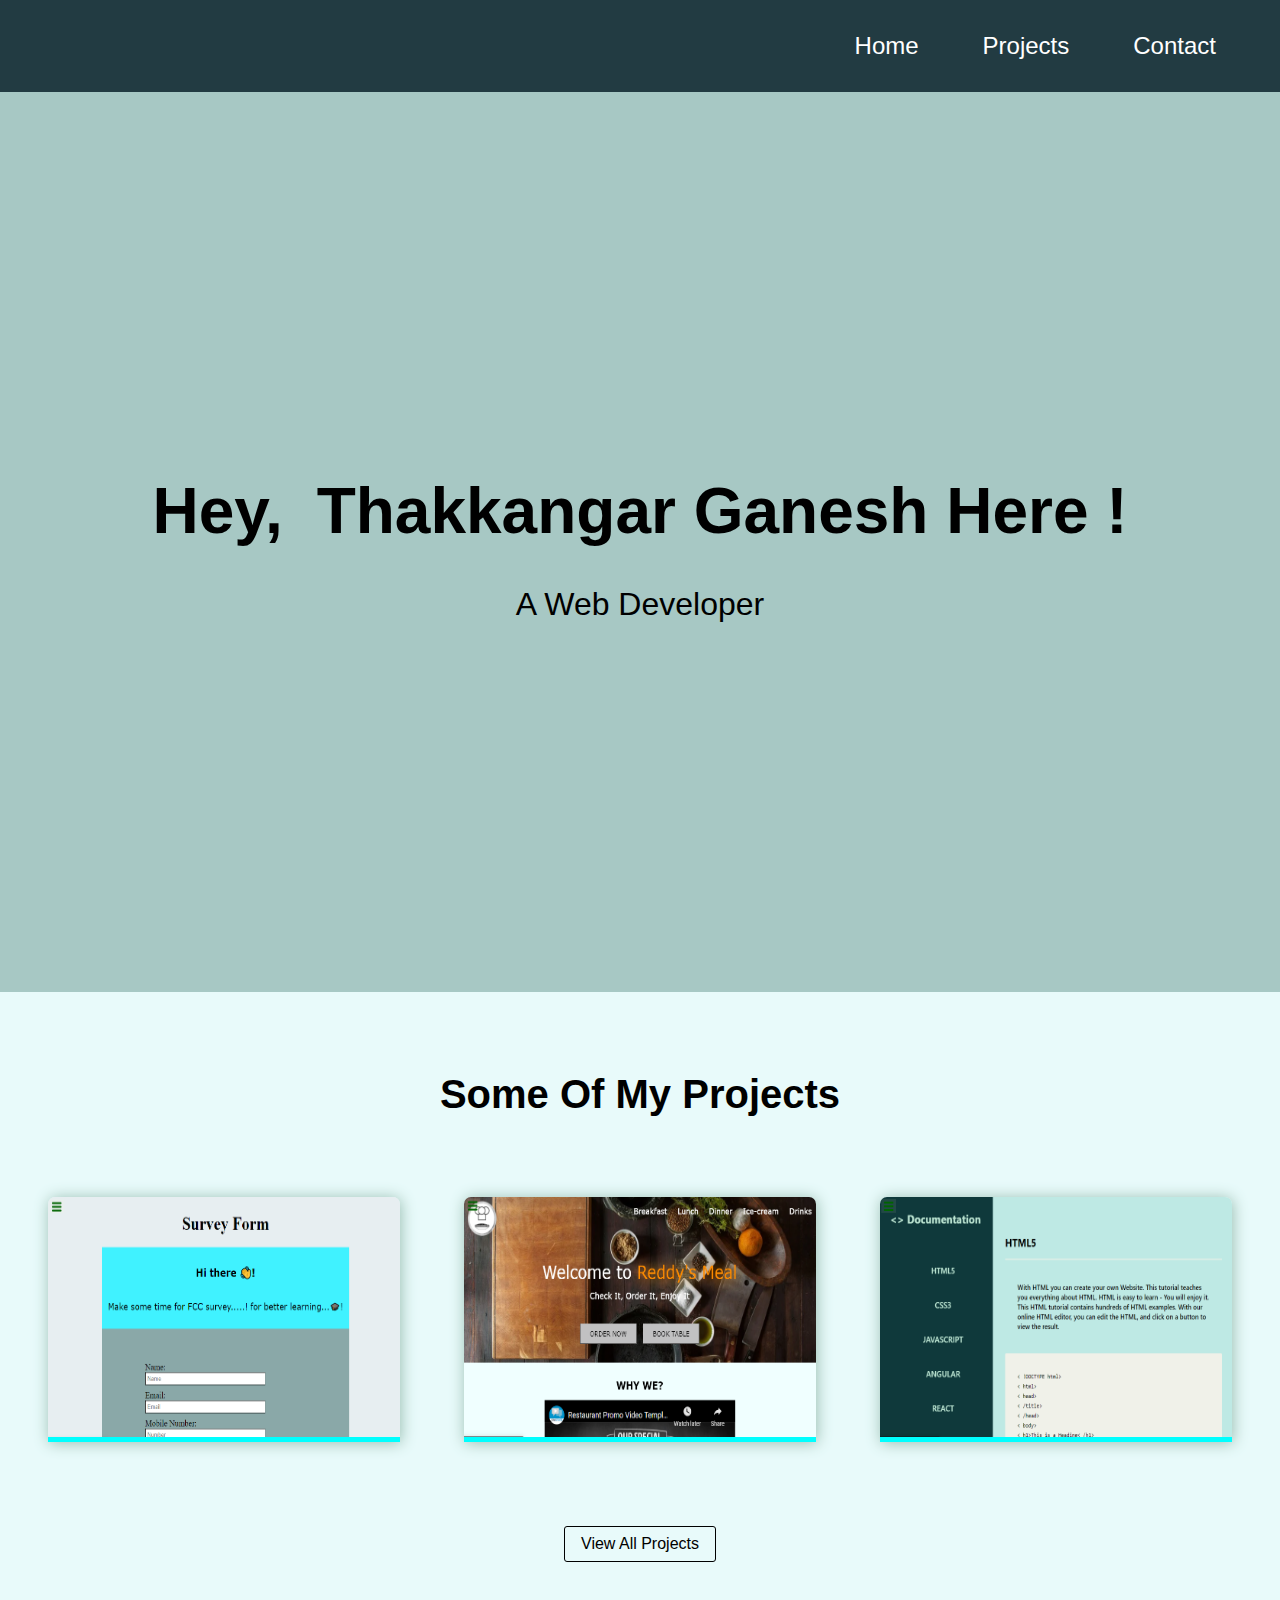
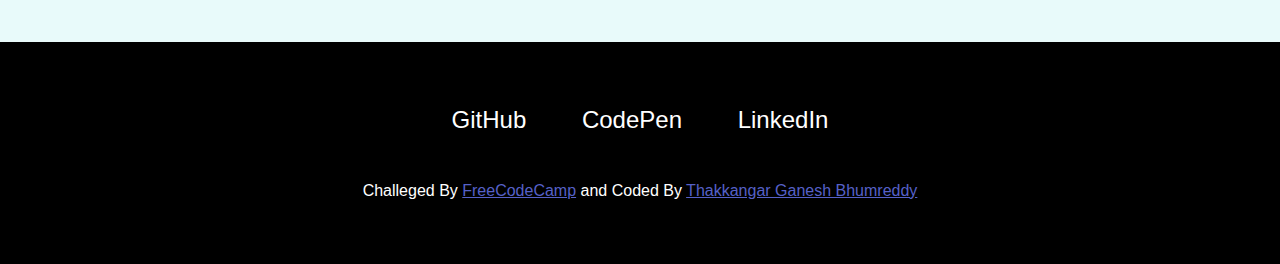
<file: Personal Portfolio/index.html>
<!DOCTYPE html>
<html lang="en">

<head>
    <meta charset="UTF-8">
    <meta http-equiv="X-UA-Compatible" content="IE=edge">
    <meta name="viewport" content="width=device-width, initial-scale=1.0">
    <title>Personal Portfolio</title>
</head>
<link rel="stylesheet" href="style.css">

<body>

    <nav id="navbar">
        <ul>
            <li> <a href="#welcome-section">Home</a> </li>
            <li> <a href="#projects">Projects</a> </li>
            <li> <a href="#profile-link">Contact</a> </li>
        </ul>
    </nav>

    <section id="welcome-section">
        <h1>Hey, <span>Thakkangar Ganesh Here !</span></h1>
        <p>A Web Developer</p>
    </section>

    <section id="projects">
        <h1>Some Of My Projects</h1>
        <div id="main">
            <div class="project-tile">
                <a href="https://codepen.io/ganeshaa59/pen/YzQgyKO"> <img src="p1.png" alt=""></a>
            </div>
            <div class="project-tile">
                <a href="https://codepen.io/ganeshaa59/pen/eYRXpZW"> <img src="p2.png" alt=""> </a>
            </div>
            <div class="project-tile">
                <a href="https://codepen.io/ganeshaa59/pen/JjJzYMa"> <img src="p3.png" alt=""> </a>
            </div>
        </div>
        <div id="view-more">
            <a href="https://codepen.io/your-work" target="_blank"> View All Projects </a>
        </div>
    </section>

    <footer id="profile-link">
        <div id="social">
            <a href="https://github.com/ganeshaa59/" target="_blank">GitHub</a>
            <a href="" target="_blank">CodePen</a>
            <a href="linkedin.com/in/ganesh-bhumreddy-thakkangar-ab7068205" target="_blank">LinkedIn</a>
        </div>

        <div id="contact-me">
            Challeged By <a href="https://codepen.io/ganeshaa59/pen/YzQgyKO" target="_blank">FreeCodeCamp</a>
            and Coded By <a href="https://www.freecodecamp.org/learn/responsive-web-design/" target="_blank">Thakkangar
                Ganesh Bhumreddy</a>
        </div>
    </footer>

</body>
</html>
</file>
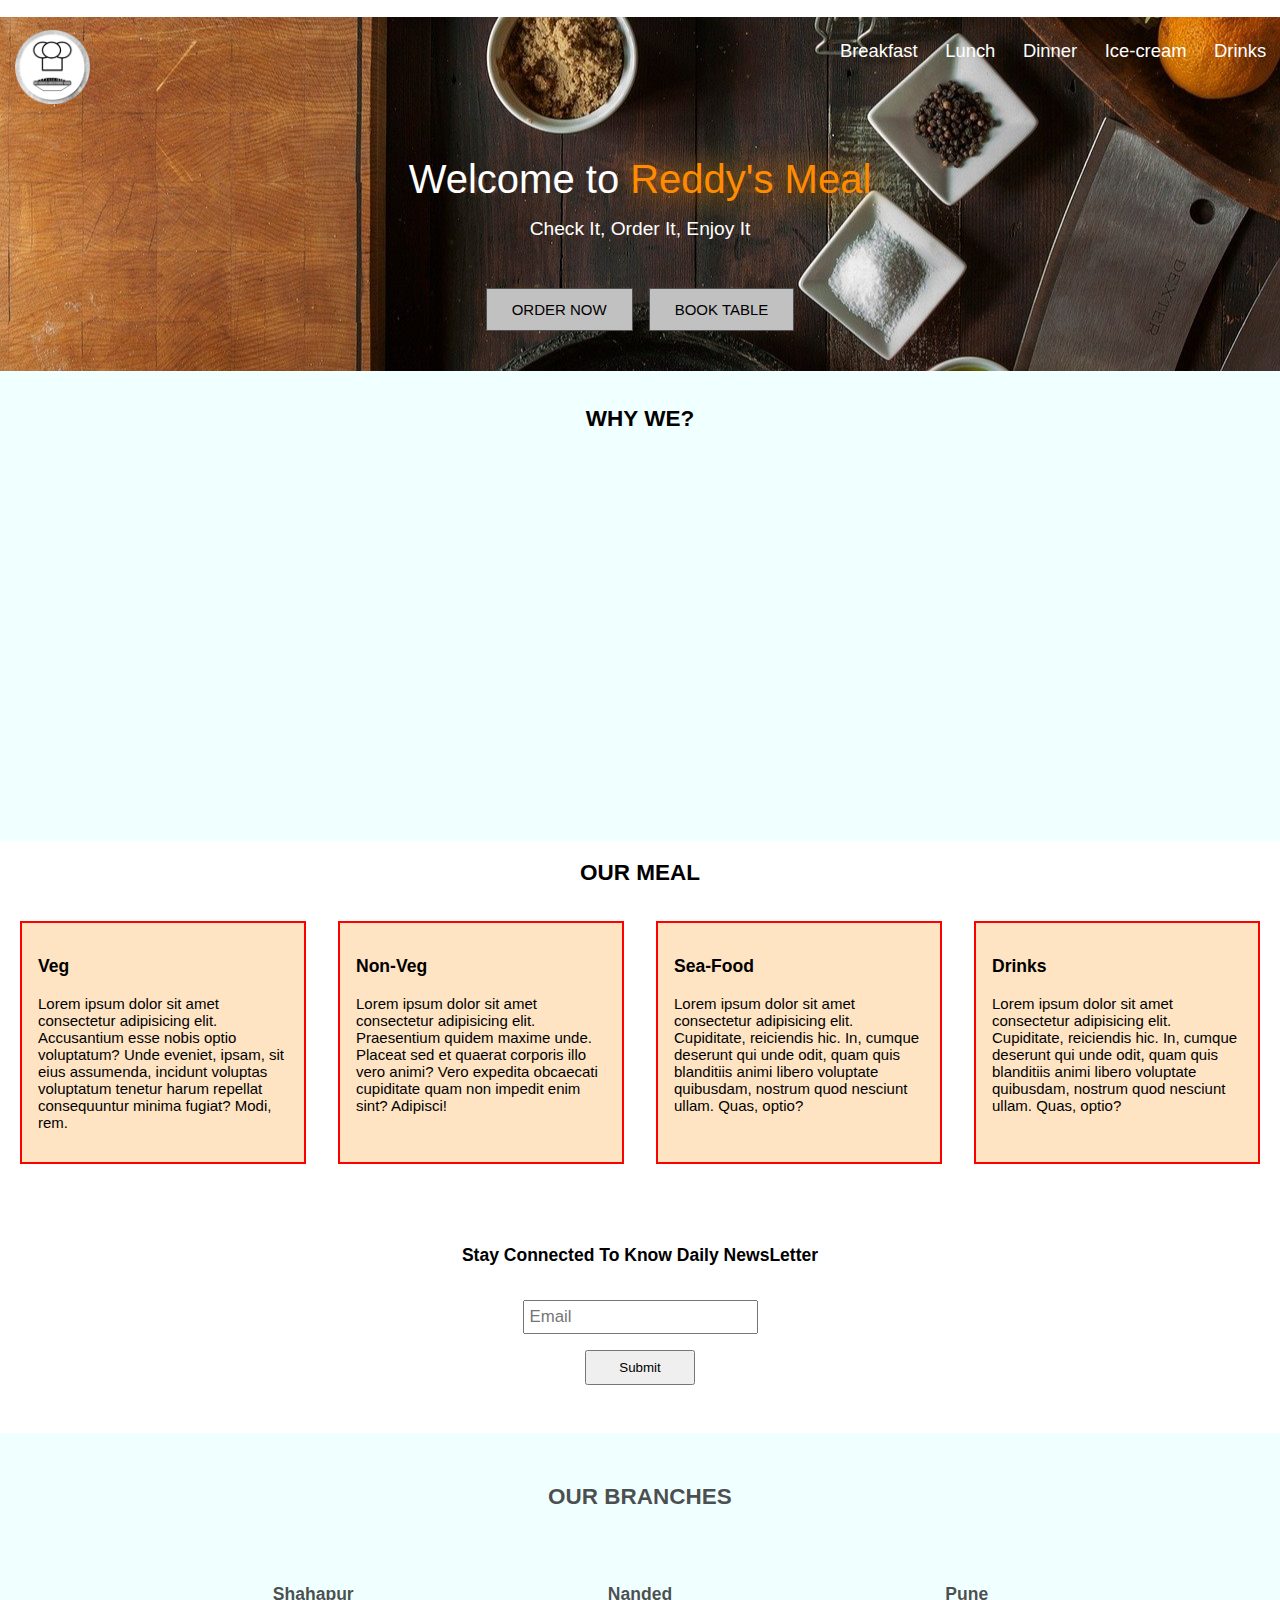
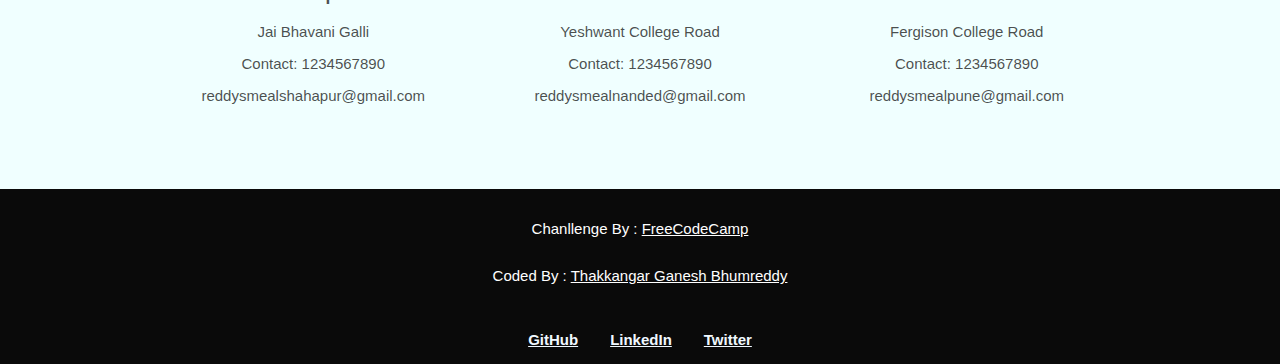
<file: Product Landing Page/index.html>
<!DOCTYPE html>
<html lang="en">

<head>
    <meta charset="UTF-8">
    <meta http-equiv="X-UA-Compatible" content="IE=edge">
    <meta name="viewport" content="width=device-width, initial-scale=1.0">
    <title>Landing Page</title>
</head>
<link rel="stylesheet" href="style.css">
https://cdn.pixabay.com/photo/2014/10/22/16/38/ingredients-498199_960_720.jpg
<body>
    <div id="top">
        <header>

            <div id="logo">
                <img id="header-img" src="logo.png" alt="Error" height="100px" width="150px">

            </div>

            <nav id="nav-bar">
                <ul>
                    <li><a class="nav-link" href="#">Breakfast</a></li>
                    <li><a class="nav-link" href="#">Lunch</a></li>
                    <li><a class="nav-link" href="#">Dinner</a></li>
                    <li><a class="nav-link" href="#">Ice-cream</a></li>
                    <li><a class="nav-link" href="#">Drinks</a></li>
                </ul>
            </nav>
        </header>
        <div class="description">
            <p id="header">Welcome to <span id="brand">Reddy's Meal</span></p>
            <p id="tag">Check It, Order It, Enjoy It</p>
        </div>
        <div id="btn">
            <a href="">ORDER NOW</a>
            <a href="">BOOK TABLE</a>
        </div>

    </div>


    <div id="middle">
        <h2>WHY WE?</h2>
        <iframe  src="https://www.youtube.com/embed/k8xRBTvbA0U" title="YouTube video player"
            frameborder="0"
            allow="accelerometer; autoplay; clipboard-write; encrypted-media; gyroscope; picture-in-picture"
            allowfullscreen></iframe>

    </div>

    <h2 id="meal-head">OUR MEAL</h2>

    <div class="lower">

        <div id="veg">
            <h3>Veg</h3>
            <p>Lorem ipsum dolor sit amet consectetur adipisicing elit. Accusantium esse nobis optio voluptatum? Unde
                eveniet, ipsam, sit eius assumenda, incidunt voluptas voluptatum tenetur harum repellat consequuntur
                minima fugiat? Modi, rem.</p>
        </div>
        <div id="non-veg">
            <h3>Non-Veg</h3>
            <p>Lorem ipsum dolor sit amet consectetur adipisicing elit. Praesentium quidem maxime unde. Placeat sed et
                quaerat corporis illo vero animi? Vero expedita obcaecati cupiditate quam non impedit enim sint?
                Adipisci!</p>
        </div>
        <div id="sea">
            <h3>Sea-Food</h3>
            <p>Lorem ipsum dolor sit amet consectetur adipisicing elit. Cupiditate, reiciendis hic. In, cumque deserunt
                qui unde odit, quam quis blanditiis animi libero voluptate quibusdam, nostrum quod nesciunt ullam. Quas,
                optio?</p>
        </div>
        <div id="drink">
            <h3>Drinks</h3>
            <p>Lorem ipsum dolor sit amet consectetur adipisicing elit. Cupiditate, reiciendis hic. In, cumque deserunt
                qui unde odit, quam quis blanditiis animi libero voluptate quibusdam, nostrum quod nesciunt ullam. Quas,
                optio?</p>
        </div>
    </div>


    <form action=" https://www.freecodecamp.com/email-submit" method="POST" id="form">

        <h3>Stay Connected To Know Daily NewsLetter</h3>
        <input type="email" id="email" placeholder="Email">

        <input type="button" value="Submit" id="submit">

    </form>

    <footer>
        <div id="branch">
            <h2>OUR BRANCHES</h2>

            <div id="address">
                <div id="shahapur">
                    <h3 id="s">Shahapur</h3>
                    <p>Jai Bhavani Galli</p>
                    <p>Contact: 1234567890</p>
                    <p>reddysmealshahapur@gmail.com</p>
    
                </div>
                <div id="nanded">
                    <h3 id="s">Nanded</h3>
                    <p>Yeshwant College Road</p>
                    <p>Contact: 1234567890</p>
                    <p>reddysmealnanded@gmail.com</p>
    
                </div>
                <div id="pune">
                    <h3 id="s">Pune</h3>
                    <p>Fergison College Road</p>
                    <p>Contact: 1234567890</p>
                    <p>reddysmealpune@gmail.com</p>
    
                </div>
            </div>
        </div>


    </footer>

    <div id="foot">
        <div id="auther">
            <p>Chanllenge By : <a href="">FreeCodeCamp</a></p>
            <p>Coded By : <a href="">Thakkangar Ganesh Bhumreddy</a></p>
        </div>

        <strong id="media">
            <a href="#">GitHub</a>
            <a href="">LinkedIn</a>
            <a href="">Twitter</a>

        </strong>
    </div>
</body>

</html>
</file>
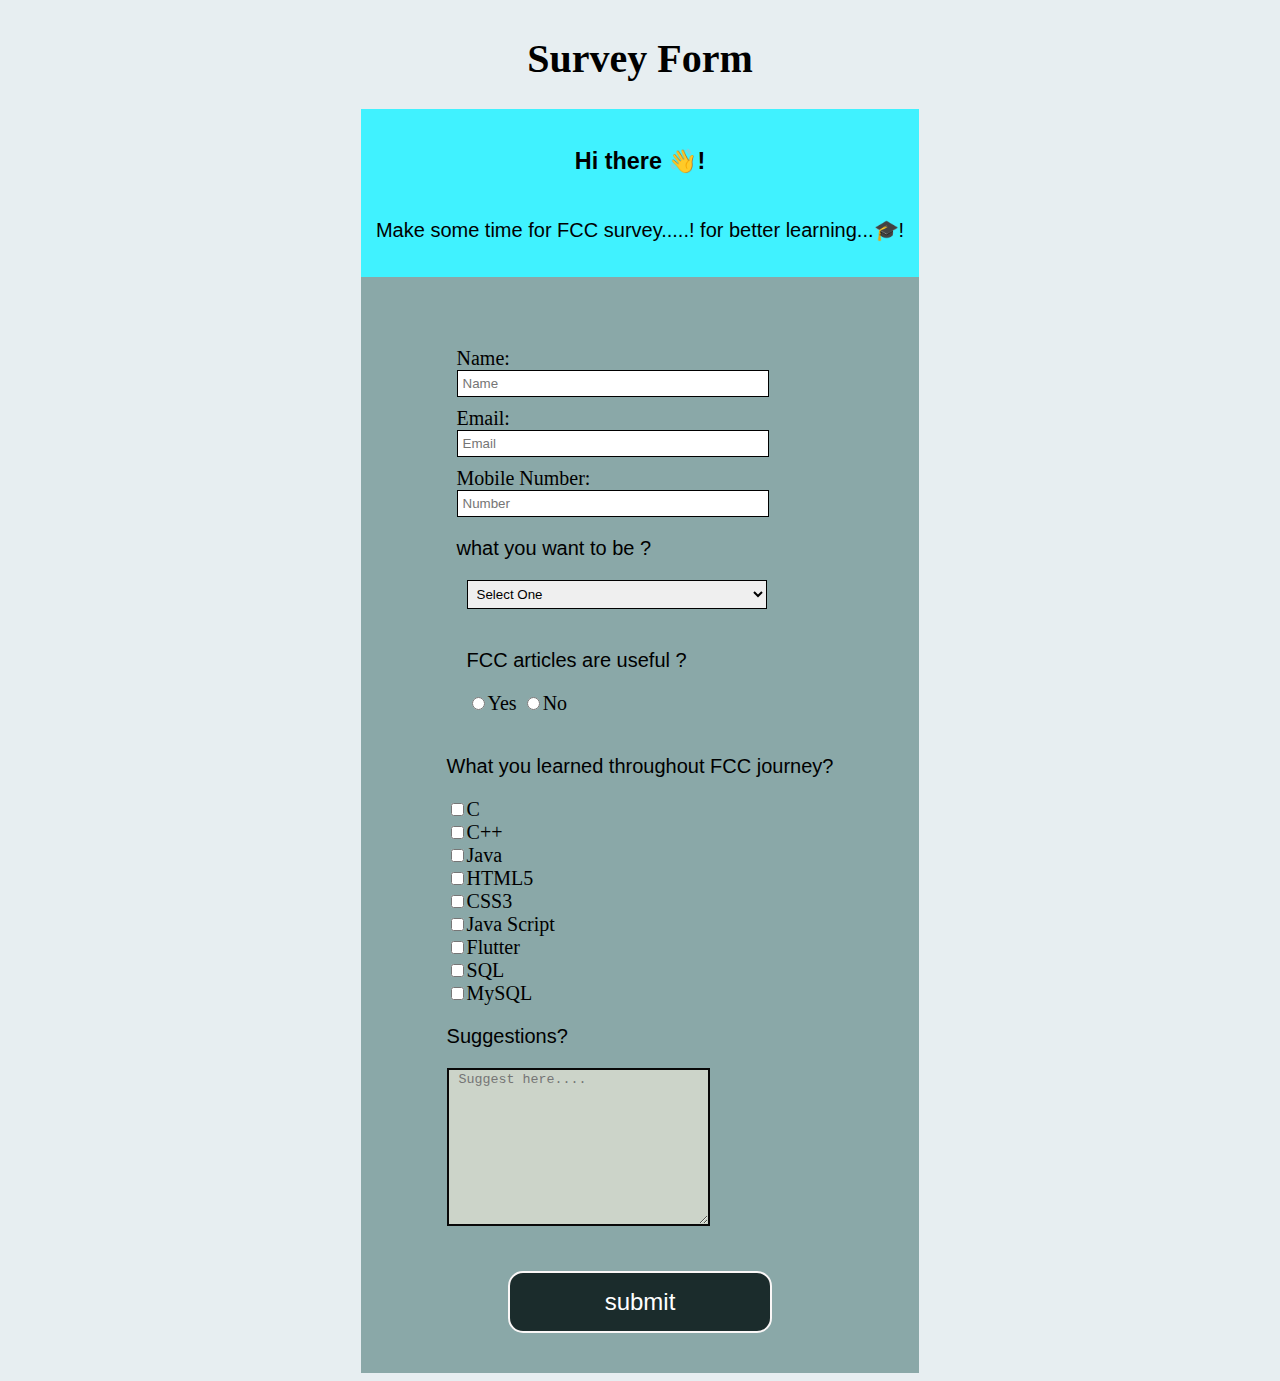
<file: Survey Form/index.html>
<!DOCTYPE html>
<html lang="en">

<head>
    <meta charset="UTF-8">
    <meta http-equiv="X-UA-Compatible" content="IE=edge">
    <meta name="viewport" content="width=device-width, initial-scale=1.0">
    <title>Survey Form</title>
</head>
    <link rel="stylesheet" href="style.css">
<body>
    
    <div class="container">
        <div id="header">
            <h1>Survey Form</h1>
        </div>
        <div class="description">
            <h3 id="head1">Hi there 👋!</h3>
            <p>Make some time for FCC survey.....! for better learning...🎓!</p>
        </div>
        <div class="form">
            <form action="#">

                <div class="name">
                    <label for="name">Name:</label>
                    <input type="text" placeholder="Name" id="name">
                </div>

                <div class="email">
                    <label for="email">Email:</label>
                    <input type="email" placeholder="Email" id="email">
                </div>

                <div class="number">
                    <label for="number">Mobile Number:</label>
                    <input type="number" placeholder="Number" id="number" max="10">
                </div>
                <div class="selection">
                <p>what you want to be ?</p>
            <select name="" id="dropdown" required>
                <option disabled selected value> Select One </option>
                <option value="">Frontend Developer</option>
                <option value="">Backend Developer</option>
                <option value="">Full Stack Developer</option>
                <option value="">Master in Datascience</option>
                <option value="">Ethical Hacker</option>
            </select>
            </div>

            <div id="radio">
                <p>FCC articles are useful ?</p>
                <input type="radio" name="p" id="yes">Yes
                <input type="radio" name="p" id="no">No
            </div>
            <div class="selectmore">
                <p>What you learned throughout FCC journey?</p>
                <div> <input type="checkbox" name="" id="">C</div>
                <div> <input type="checkbox" name="" id="">C++</div>
                <div> <input type="checkbox" name="" id="">Java</div>
                <div> <input type="checkbox" name="" id="">HTML5</div>
                <div> <input type="checkbox" name="" id="">CSS3</div>
                <div> <input type="checkbox" name="" id="">Java Script</div>
                <div> <input type="checkbox" name="" id="">Flutter</div>
                <div> <input type="checkbox" name="" id="">SQL</div>
                <div> <input type="checkbox" name="" id="">MySQL</div>
            </div>
            <p>Suggestions?</p>
            <div class="comment">
                
                <textarea name="" id="comment" cols="30" rows="10" placeholder=" Suggest here...."></textarea>
            </div>
            </form>
            <button class="btn">submit</button>

        </div>
       
            
      
       
    </div>

</body>
<style>
   
  
</style>

</html>
</file>
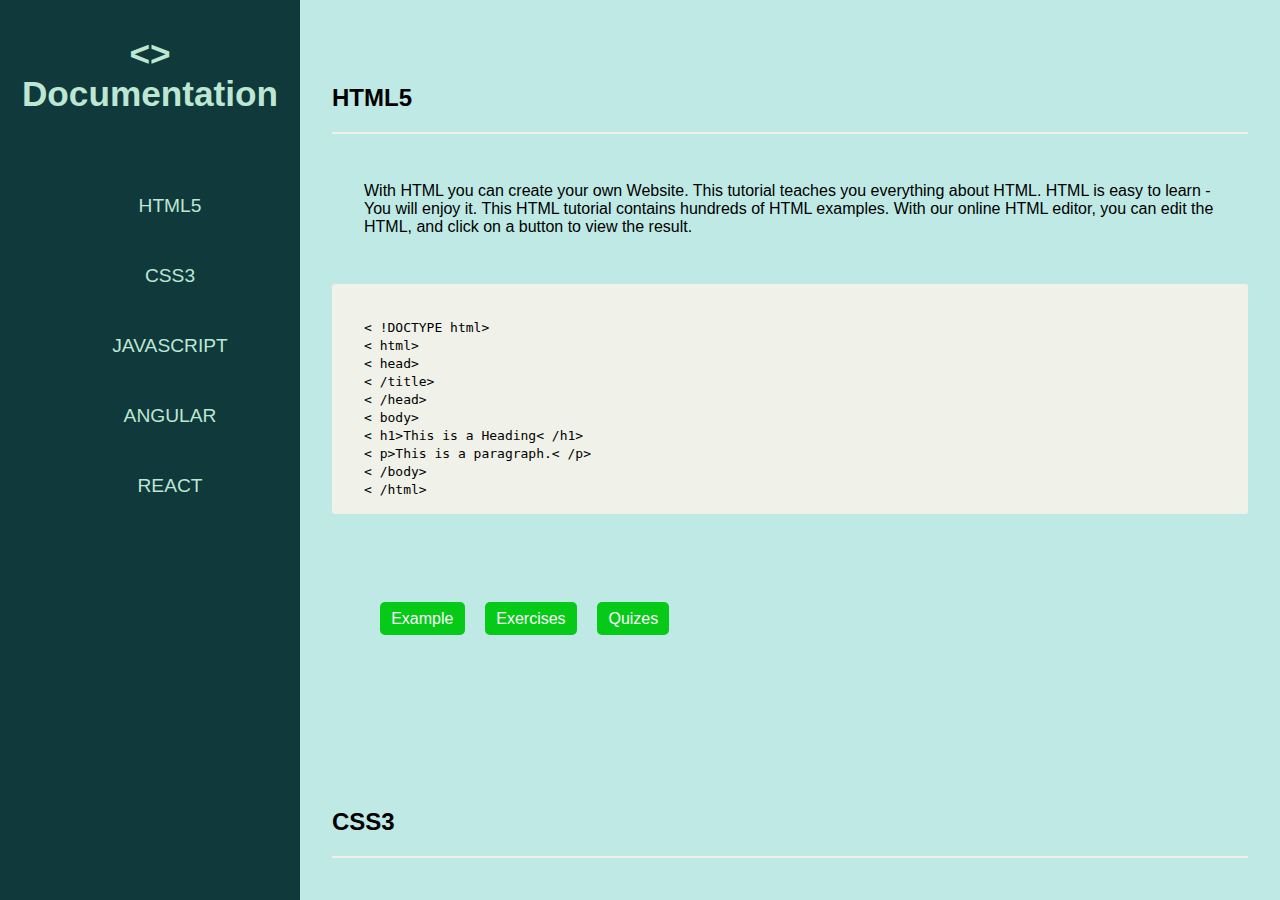
<file: Technical Documentation Page/index.html>
<!DOCTYPE html>
<html lang="en">

<head>
    <meta charset="UTF-8">
    <meta http-equiv="X-UA-Compatible" content="IE=edge">
    <meta name="viewport" content="width=device-width, initial-scale=1.0">
    <title>Technical Documentation Page</title>
</head>
<link rel="stylesheet" href="style.css">

<body>

    <nav id="navbar">
        <header>
            <h1 id="heading">
                <> Documentation
            </h1>
        </header>

        <ul>
            <li><a href="#html_5" class="nav-link">HTML5</a></li>
            <li><a href="#css_3" class="nav-link">CSS3</a></li>
            <li><a href="#java_script" class="nav-link">JAVASCRIPT</a></li>
            <li><a href="#angular_js" class="nav-link">ANGULAR</a></li>
            <li> <a href="#react_js" class="nav-link">REACT</a></li>
        </ul>
    </nav>

    <main  id="main-doc">
        
            <section class="main-section" id="html_5">
                <header>
                    <h2>HTML5</h2>
                </header>
    
                <p>With HTML you can create your own Website. This tutorial teaches you everything about HTML. HTML is easy
                    to learn - You will enjoy it.
    
                    This HTML tutorial contains hundreds of HTML examples. With our online HTML editor, you can edit the
                    HTML, and click on a button to view the result.</p>
                <div id="code1">
                    <code>
                        < !DOCTYPE html> 
                            < html> 
                                < head> 
                                    < /title> 
                                < /head> 
                                < body> 
                                    < h1>This is a Heading< /h1> 
                                    < p>This is a paragraph.< /p> 
                                < /body> 
                            < /html> 
                    </code>
                </div>
                <p>
                <ul>
                    <li><a href="">Example</a></li>
                    <li><a href="">Exercises</a></li>
                    <li><a href="">Quizes</a></li>
                </ul>
                </p>
            </section>
    
            <section class="main-section" id="css_3">
                <header>
                    <h2>CSS3</h2>
                </header>
    
                <p>CSS is a language that describes the style of an HTML document. CSS describes how HTML elements should be
                    displayed. This tutorial will teach you CSS from basic to advanced.
    
                    This CSS tutorial contains hundreds of CSS examples. With our online editor, you can edit the CSS, and
                    click on a button to view the result.</p>
                <div id="code2">
                    <code>
                        body {
                            background-color: lightblue;
                           }
                           h1 {
                            color: white;
                            text-align: center;
                           }
                           p {
                            font-family: verdana;
                            font-size: 20px;
                           }
                    </code>
                </div>
    
                <p>
                <ul>
                    <li><a href="">Example</a></li>
                    <li><a href="">Exercises</a></li>
                    <li><a href="">Quizes</a></li>
                </ul>
                </p>
            </section>
    
            <section class="main-section" id="java_script">
                <header>
                    <h2>JAVASCRIPT</h2>
                </header>
    
                <p>JavaScript is the programming language of HTML and the Web. JavaScript is easy to learn. This tutorial
                    will teach you JavaScript from basic to advanced.
    
                    Web pages are not the only place where JavaScript is used. Many desktop and server programs use
                    JavaScript. Node.js is the best known. Some databases, like MongoDB and CouchDB, also use JavaScript as
                    their programming language.s</p>
                <div id="code3">
                    <code>
                        document. getElementById ("demo"). innerHTML = "Hello JavaScript";
                    </code>
                </div>
    
                <p>
                <ul>
                    <li><a href="">Example</a></li>
                    <li><a href="">Exercises</a></li>
                    <li><a href="">Quizes</a></li>
                </ul>
                </p>
            </section>
    
            <section class="main-section" id="angular_js">
                <header>
                    <h2>ANGULAR</h2>
                </header>
    
                <p>AngularJS extends HTML with new attributes. AngularJS is perfect for Single Page Applications (SPAs).
                    AngularJS is easy to learn.
    
                    Before you study AngularJS, you should have a basic understanding of: 1. HTML 2. CSS 3. Javascript</p>
                <div id="code4">
                    <code>
                        !DOCTYPE html>
                            < html lang="en-US">
                            < script src="https: //ajax. googleapis. com/ajax /libs/angularjs/1.6. 9/angular. min. js"></script>
                                < body>
                                    < div ng-app="">>
                                    < p>Name : < input type="text" ng-model="name"></p>
                                    < h1>Hello {{name}}</h1>
                                    < /div>
                                < /body>
                            < /html>
                    </code>
                </div>
                <p>
                <ul>
                    <li><a href="">Example</a></li>
                    <li><a href="">Reference</a></li>
                    <li><a href="">Quizes</a></li>
                </ul>
                </p>
            </section>
    
            <section class="main-section" id="react_js">
                <header>
                    <h2>REACT</h2>
                </header>
    
                <p>React is a declarative, efficient, and flexible JavaScript library for building user interfaces. React
                    has a few different kinds of components, but we’ll start with React.Component subclasses:
    
                    React is a front-end library developed by Facebook. It is used for handling the view layer for web and
                    mobile apps. ReactJS allows us to create reusable UI components. It is currently one of the most popular
                    JavaScript libraries and has a strong foundation and large community behind it.</p>
                <div id="code5">
                    <code>
                    class ShoppingList extends React.Component {
                        render() {
                         return (
                          < div className="shopping-list">
                           < h1>Shopping List for {this.props.name}</h1>
                           < ul>
                            < li>Instagram</li>
                            < li>WhatsApp</li>
                            < li>Oculus</li>
                           < /ul>
                          < /div>
                         );
                        }
                       }
                       // Example usage: < ShoppingList name="Mark" />
                </code>
                </div>
                <p>
                <ul>
                    <li><a href="">Example</a></li>
                    <li><a href="">Blog</a></li>
                    <li><a href="">Quizes</a></li>
                </ul>
                </p>
            </section>
    
        
    </main>

</body>

</html>
</file>
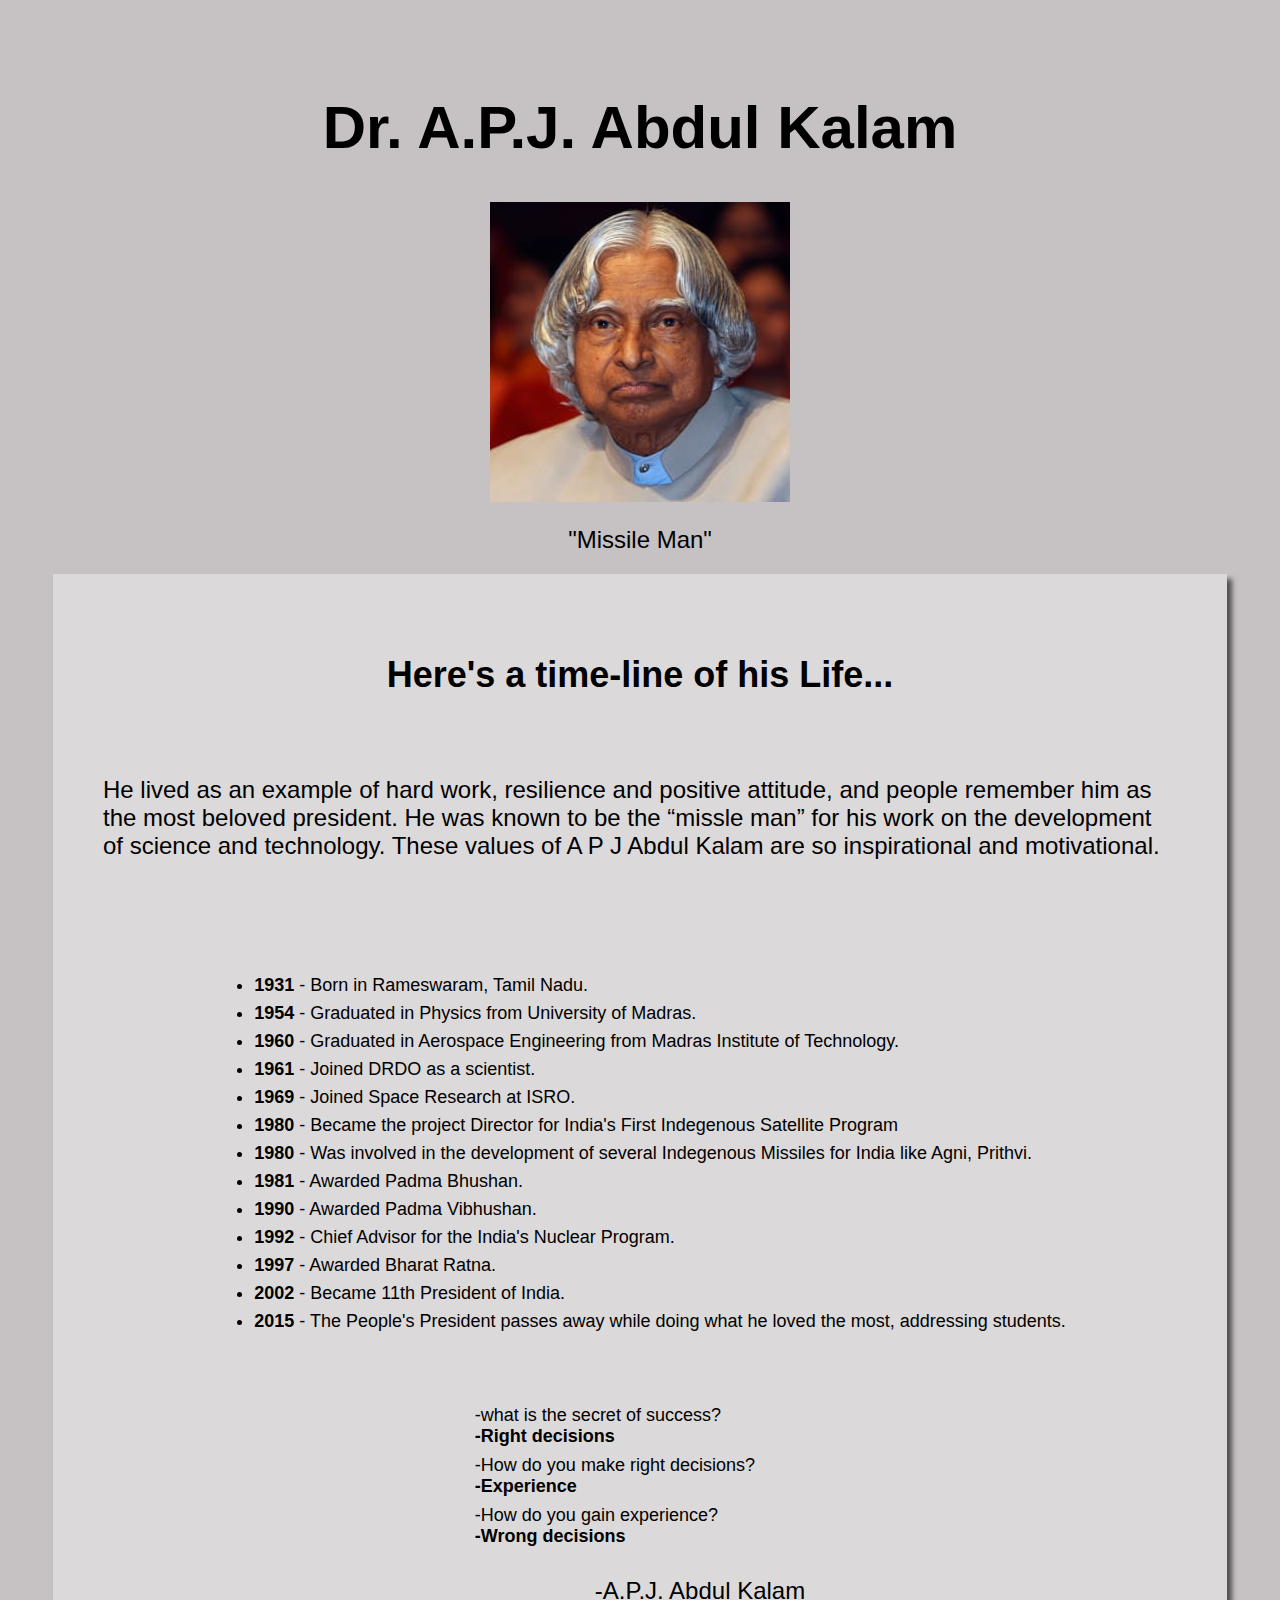
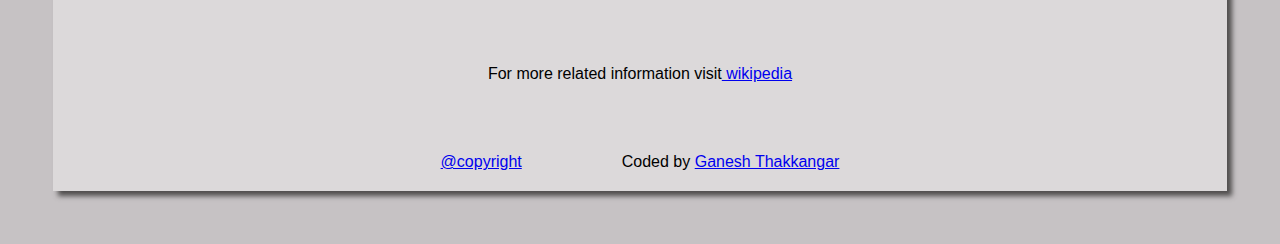
<file: Tribute Page/index.html>
<!DOCTYPE html>
<html lang="en">

<head>
    <meta charset="UTF-8">
    <meta http-equiv="X-UA-Compatible" content="IE=edge">
    <meta name="viewport" content="width=device-width, initial-scale=1.0">
    <title>project3</title>
</head>
<link rel="stylesheet" href="style.css">

<body>
    <div id="main">
        <div class="container">
            <h1 id="title">Dr. A.P.J. Abdul Kalam</h1>

        <div id="img-div">
            <img src="apj.jpg" alt="">
        </div>

        <div class="caption">
            "Missile Man"
        </div>
        </div>
        
        <div id="tribute-info">
            <div class="timeline">
                <h2>Here's a time-line of his Life...<h2>
            </div>
            <div class="text">
                He lived as an example of hard work, resilience and positive attitude, and people remember him as the most
                beloved president. He was known to be the “missle man” for his work on the development of science and
                technology. These values of A P J Abdul Kalam are so inspirational and motivational.
            </div>
            <div class="info">
                <ul>
                    <li><strong>1931</strong> - Born in Rameswaram, Tamil Nadu.</li>
                    <li><strong>1954</strong> - Graduated in Physics from University of Madras.</li>
                    <li><strong>1960</strong> - Graduated in Aerospace Engineering from Madras Institute of Technology.</li>
                    <li><strong>1961</strong> - Joined DRDO as a scientist.</li>
                    <li><strong>1969</strong> - Joined Space Research at ISRO.</li>
                    <li><strong>1980</strong> - Became the project Director for India's First Indegenous Satellite Program
                    </li>
                    <li><strong>1980</strong> - Was involved in the development of several Indegenous Missiles for India
                        like Agni,
                        Prithvi.</li>
                    <li><strong>1981</strong> - Awarded Padma Bhushan.</li>
                    <li><strong>1990</strong> - Awarded Padma Vibhushan.</li>
                    <li><strong>1992</strong> - Chief Advisor for the India's Nuclear Program.</li>
                    <li><strong>1997</strong> - Awarded Bharat Ratna.</li>
                    <li><strong>2002</strong> - Became 11th President of India.</li>
                    <li><strong>2015</strong> - The People's President passes away while doing what he loved the most,
                        addressing
                        students.</li>
    
                </ul>
            </div>
            <div class="quote">
                <div id="motive">-what is the secret of success? <br>
                    <strong>-Right decisions</strong>
                </div>
                <div id="motive">-How do you make right decisions? <br>
                    <strong>-Experience</strong>
                </div>
                <div id="motive"> -How do you gain experience? <br>
                    <strong>-Wrong decisions</strong>
                </div>
                <div class="auther">
                    -A.P.J. Abdul Kalam
                </div>
            </div>
            <div id="tribute-link">
                For more related information visit<a href="https://en.wikipedia.org/wiki/A._P._J._Abdul_Kalam"
                    target="_blank"> wikipedia</a>
            </div>
            <footer class="foot">
                <div class="copy">
                    <a href="#">@copyright</a>
                </div>
                <div class="codedby">
                    Coded by <a href="#">Ganesh Thakkangar</a>
                </div>
            </footer>
        </div>
        
    </div>
    
</body>

</html>
</file>
<file: Personal Portfolio/style.css>
span{
        margin-left: 1rem;
    }

    * {
        margin: 0;
        padding: 0;
        font-family: 'Gill Sans', 'Gill Sans MT', Calibri, 'Trebuchet MS', sans-serif;
    }

    #navbar{
        background-color: rgb(34, 59, 66);
    }

    #navbar ul {
        display: flex;
        list-style: none;
        justify-content: right;
        padding: 2rem;
    }

    #navbar ul li {
        margin: 0 2rem;
        font-size: 1.5em;
        text-decoration: none;
    }

    #navbar ul li a {
        text-decoration: none;
        color: white;
    }

    #navbar ul li a:hover {
        border-bottom: 2px solid aqua;
    }

    #welcome-section {
        background-color: rgb(167, 200, 196);
        display: flex;
        flex-direction: column;
        align-items: center;
        text-align: center;
        justify-content: center;
        width: 100%;
        height: 100vh;
        font-size: 2rem;
    }

    #welcome-section h1,
    p {
        margin: .4em;
    }

    #main{
        padding: 3rem 0;
    }

    #projects {
        background-color: rgb(232, 250, 250);
        display: flex;
        flex-direction: column;
        padding: 5rem 2rem;
        justify-content: center;
        align-items: center;
    }

    #projects h1 {
        font-size: 2.5rem;
    }

    #main {
        display: flex;
    }

    .project-tile a {
        text-decoration: none;
        color: rgb(152, 189, 176);
    }

    .project-tile img {
        height: 15rem;
        width: 22rem;
        margin: 2rem;
        border-top-right-radius: 7px;
        border-top-left-radius: 7px;
        box-shadow: 1px 1px 15px;
        border-bottom: 5px solid aqua;
    }

    #view-more {
        padding: .5em 1em;
        border: 1px solid black;
        border-radius: 3px;
    }

    #view-more a{
        font-family: 'Franklin Gothic Medium', 'Arial Narrow', Arial, sans-serif;
        text-decoration: none;
        color: black;
    }

    footer{
        display: flex;
        align-items: center;
        flex-direction: column;
        justify-content: center;
        background-color: black;
        padding: 4rem;
    }

    #social{
        margin-bottom: 3rem;
    }
    
    #social a{
        color: white;
        text-decoration: none;
        margin: 1.6rem;
        font-size: 1.5rem;
    }

    #social a:hover{
        border-bottom: 2px solid aqua;
    }

    #contact-me{
        color: white;
    }

    #contact-me  a{
        color: rgb(86, 97, 200);
        justify-content: center;
        text-align: center;
    }

    @media screen and (max-width:1251px) {
        body{
            display: block;
        }

        #projects h1{
            text-align: center;
        }

        #main{
            display: flex;
            flex-direction: column;
            flex-wrap: wrap;
        }
    }

     @media screen and (max-width:535px) {
        body{
            display: block;
        }

        #navbar ul{
            display: flex;
            flex-direction: column;
            justify-content: center;
            align-items: center;
        }

        #navbar ul li{
            margin: 1em;
        }

        #social{
            display: flex;
            flex-direction: column;
        }
    }
</file>
<file: Product Landing Page/style.css>
body {
    font-family: Verdana, Geneva, Tahoma, sans-serif;
    margin: 0;
    padding: 0;
    font-size: 15px;
    color: white;
}

#top {
    display: flex;
    flex-wrap: wrap;
    flex-direction: column;
    background-image: url(1.jpg);
    background-position: center;
    background-repeat: no-repeat;
    width: 100%;
    height: 100%;
}



header {
    display: flex;
    justify-content: space-between;
}

#brand{
    color: darkorange;
    text-shadow: 2px 2px 30px;
}

#logo {
    margin-left: 15px;
    display: flex;
    flex-direction: column;
}



#logo img {
    width: 75px;
    object-fit: contain;
    aspect-ratio: 1 / 1;
    filter: invert();
}

#c-name {
    font-size: 1.5rem;
}

ul {
    display: flex;
    flex-wrap: wrap;
    list-style-type: none;
}



li {
    margin: .5rem .75em;
    font-size: 1.15rem;
}

li a {
    text-decoration: none;
    color: white;
}


.description {
    display: flex;
    flex-direction: column;
    align-items: center;
    justify-content: center;
    margin: 2rem;
    text-align: center;
}



#header {
    font-size: 2.5rem;
    margin: .5rem 0;

}

#tag {
    font-size: 1.2rem;
    margin: .5rem;
}

#btn {
    display: flex;
    justify-content: center;
    margin-bottom: 2rem;
}

#btn a {
    background-color: rgb(193, 193, 194);
    border: 1px solid rgb(83, 82, 82);
    color: black;
    text-decoration: none;
    padding: 12px 25px;
    margin: .5rem;
    cursor: pointer;
}

#btn a:hover {
    background-color: rgb(180, 180, 180);
}

#middle {
    background-color: azure;
    color: black;
    display: flex;
    flex-direction: column;
    justify-content: center;
    align-items: center;
    text-align: center;
    padding: 1rem;
}

#meal-head {
    color: black;
    display: flex;
    justify-content: center;
}

iframe {
    width: min(80%, 500px);
    aspect-ratio: 4 / 3;
}

.lower {
    color: black;
    display: flex;
    flex-wrap: wrap;
    justify-content: center;
}

#veg,
#non-veg,
#sea,
#drink {
    border: 2px solid red;
    margin: 1rem;
    padding: 1rem;
    width: 250px;
    background-color: bisque;
}

#form {
    color: black;
    display: flex;
    flex-direction: column;
    align-items: center;
    text-align: center;
    padding: 3rem;
}

input[type="email"] {
    font-size: 1.05rem;
    padding: 5px;
    margin: 1rem;
}

#form input[type="button"] {
    padding: .5rem 2rem;
}

#form a {
    padding: 3rem 2rem;
}

footer {
    background-color: azure;
    color: rgba(0, 0, 0, 0.705);
    display: flex;
    justify-content: center;
    flex-direction: column;
    justify-content: center;
    align-items: center;
    text-align: center;
}

#branch {
    margin: 2rem 0;
}

#address{
    display: flex;
    flex-wrap: wrap;
    justify-content: center;
}

#shahapur{
    margin: 1.2rem; 
    padding: 1.2rem;
    width: 250px;
}

#nanded{
    margin: 1.2rem; 
    padding: 1.2rem;
    width: 250px;
}

#pune{
    margin: 1.2rem; 
    padding: 1.2rem;
    width: 250px;
}

#auther {
    display: flex;
    flex-direction: column;
    justify-content: center;
    align-items: center;
    text-align: center;
}

#auther a {
    color: white;
}

#foot {
    background-color: rgb(10, 10, 10);
    display: flex;
    justify-content: center;
    padding: 1rem;
    flex-direction: column;
}

#media {
    display: flex;
    justify-content: center;
    margin-top: 2rem;
}

#media a {
    margin: 0 1rem;
    color: aliceblue;
}

#media a:hover {
    text-shadow: 1px 1px 1px;
    text-shadow: -1px -1px 1px;
}

@media screen and (max-width:750px) {

    header {
        display: flex;
        flex-direction: column;
        align-items: center;
    }

    #top {
        display: flex;
        flex-direction: column;
        align-items: center;
    }

    #logo {
        display: flex;
        align-items: center;
        flex-direction: column;
    }

    ul {
        display: flex;
        flex-wrap: wrap;
    }

    #middle {
        display: flex;
        align-items: center;
        justify-content: center;
        flex-direction: column;
        padding: 1.2rem;
    }

    #meal-head {
        display: flex;
        justify-content: center;
    }

    #veg,
    #non-veg,
    #sea,
    #drink {
        display: flex;
        flex-direction: column;
        align-items: center;
        text-align: center;
    }

}
</file>
<file: Survey Form/style.css>
form{
    accent-color:green    }
body{
    background-color: rgb(231, 238, 241);
    display: flex;
    font-size: 20px;
    justify-content: center;
    
}
.container {
   margin: auto;
   display: block;
}

#header {
    display: flex;
    justify-content: center;
}

.description {
    background-color: rgb(64, 242, 255);
    display: flex;
    flex-direction: column;
    align-items: center;
    font-family: Verdana, Geneva, Tahoma, sans-serif;
    padding: 15px;
   
}

.form {
    background-color: rgb(138, 168, 168);
    display: flex;
    flex-direction: column;
    align-items: center;
    padding-bottom: 20px;
    padding-top: 60px;
}

.name {
    margin: 10px;
    display: flex;
    flex-direction: column;
}

.email {
    margin: 10px;
    display: flex;
    flex-direction: column;
}

.number {
    margin: 10px;
    display: flex;
    flex-direction: column;
}

input[type="text"] {
    width: 300px;
    padding: 5px;
    border: 1px solid black;
}
input[type="email"] {
    width: 300px;
    padding: 5px;
    border: 1px solid black;
}

input[type="number"] {
    width: 300px;
    padding: 5px;
    border: 1px solid black;
}

.selection p {
    margin-left: 10px;
   
}

.form p {
    font-family: Verdana, Geneva, Tahoma, sans-serif;
}

#dropdown {
    width: 300px;
    padding: 5px;
    margin-left: 20px;
    border: 1px solid black;
}

#radio{
    padding:20px
}
input[type="radio"] {
   font-size: 10px;
}
.comment {
    font-size: 1.25rem;
    width: 100px;
}
input[type=""],textarea{
    border: 2px solid rgb(8, 8, 8);
    background-color: rgb(204, 212, 201);
    
}
.btn{
    padding: 15px 95px;
    border: 2px solid #faf7f7;
    border-radius: 15px;
    background-color: rgb(27, 44, 44);
    color: white;
    margin: 20px;
    margin-top: 40px;
    font-size: 1.5rem;
}
.btn:hover{
    
    background-color: green;
    color: white;
    border: 2px solid rgb(32, 31, 31);
}
</file>
<file: Technical Documentation Page/style.css>
body {
    margin: 0;
    padding: 0;
    display: grid;
    grid-template-columns: 300px auto;
    font-family: 'Segoe UI', Tahoma, Geneva, Verdana, sans-serif;
    font-weight: 500;
    height: 100vh;
}

#navbar header {
    color: rgb(189, 230, 211);
    font-size: 1.1rem;
    padding: 10px;
}

#navbar {
    background-color: rgb(15, 57, 59);
    text-align: center;
    font-size: larger;
}

#navbar ul li {
    list-style: none;
    margin: 3rem 0rem;

}

#navbar ul li a {
    text-decoration: none;
    color: rgb(189, 230, 211);
}

#code1,
#code2,
#code3,
#code4,
#code5 {
    background-color: rgb(240, 241, 233);
    padding: 1rem 2rem;
    margin-bottom: 1rem;
    border-radius: 3px;
}

#main-doc {
    background-color: rgb(190, 233, 228);
    padding: 2rem;
    overflow-y: scroll;
}

#main-doc header {
    border-bottom: 2px solid rgb(240, 241, 233)
}

#html_5,
#css_3,
#java_script,
#angular_js,
#react_js {
    padding: 2rem 0;
}

#html_5 p,
#css_3 p,
#java_script p,
#angular_js p,
#react_js p {
    padding: 2rem;
}

#html_5 li,
#css_3 li,
#java_script li,
#angular_js li,
#react_js li {
    list-style: none;
    display: inline-block;
}

#html_5 a,
#css_3 a,
#java_script a,
#angular_js a,
#react_js a {
    background-color: rgb(6, 202, 23);
    color: white;
    border-radius: 5px;
    text-decoration: none;
    padding: .5rem .7rem;
    margin: .5rem;
}

code {
    white-space: pre-line;
}

@media screen and (max-width:702px) {
    body {
        display: block;
    }

    #heading {
        text-align: center;
    }

    #navbar li {
        display: inline;

    }

    #navbar li a {
        display: flex;
        flex-wrap: wrap;
        margin: 1rem;
        padding-bottom: 2rem;
        align-items: center;
        justify-content: center;
        text-align: center;
    }

    #html_5 a,
    #css_3 a,
    #java_script a,
    #angular_js a,
    #react_js a {
        display: flex;
        flex-wrap: wrap;
    }
}
</file>
<file: Tribute Page/style.css>
body {
    font-family: Verdana, Geneva, Tahoma, sans-serif;
    
    padding: 45px;
    background-color: rgba(167, 162, 164, 0.65);
}

#main {
    display: flex;
    flex-direction: column;
    align-items: center;
}

#title {
    font-size: 60px;
}

.caption {
    font-size: X-large;
    margin-top: 20px;
    margin-bottom: 20px;
}
.container{
    display: flex;
    flex-direction: column;
    align-items: center;
    
}
#tribute-info{
    display: flex;
    align-items: center;
    flex-direction: column;
     background-color: rgba(224, 220, 221, 0.863);
    box-shadow: 5px 5px 5px  #504e4e;

}

.timeline {
    font-size: X-large;
    margin-top: 50px;
}
.text{
    font-size: X-large;
    padding: 50px;
    
}
.info{
    font-size: large;
    padding: 15px;
    margin:32px;
    
}
.info ul li{
    margin: 7px;
}
.quote{
    font-size: large;
}
#motive{
    margin-top: 8px;
}
.auther{
    margin-top: 30px;
    margin-left: 120px;
    font-size: X-large;
    
}
#tribute-link{
    margin-top: 60px;
    margin-bottom: 70px;
    
}
.foot{
    display: flex;
    margin-bottom: 20px;
}
.copy{
    
    margin-right: 100px;
}
</file>
